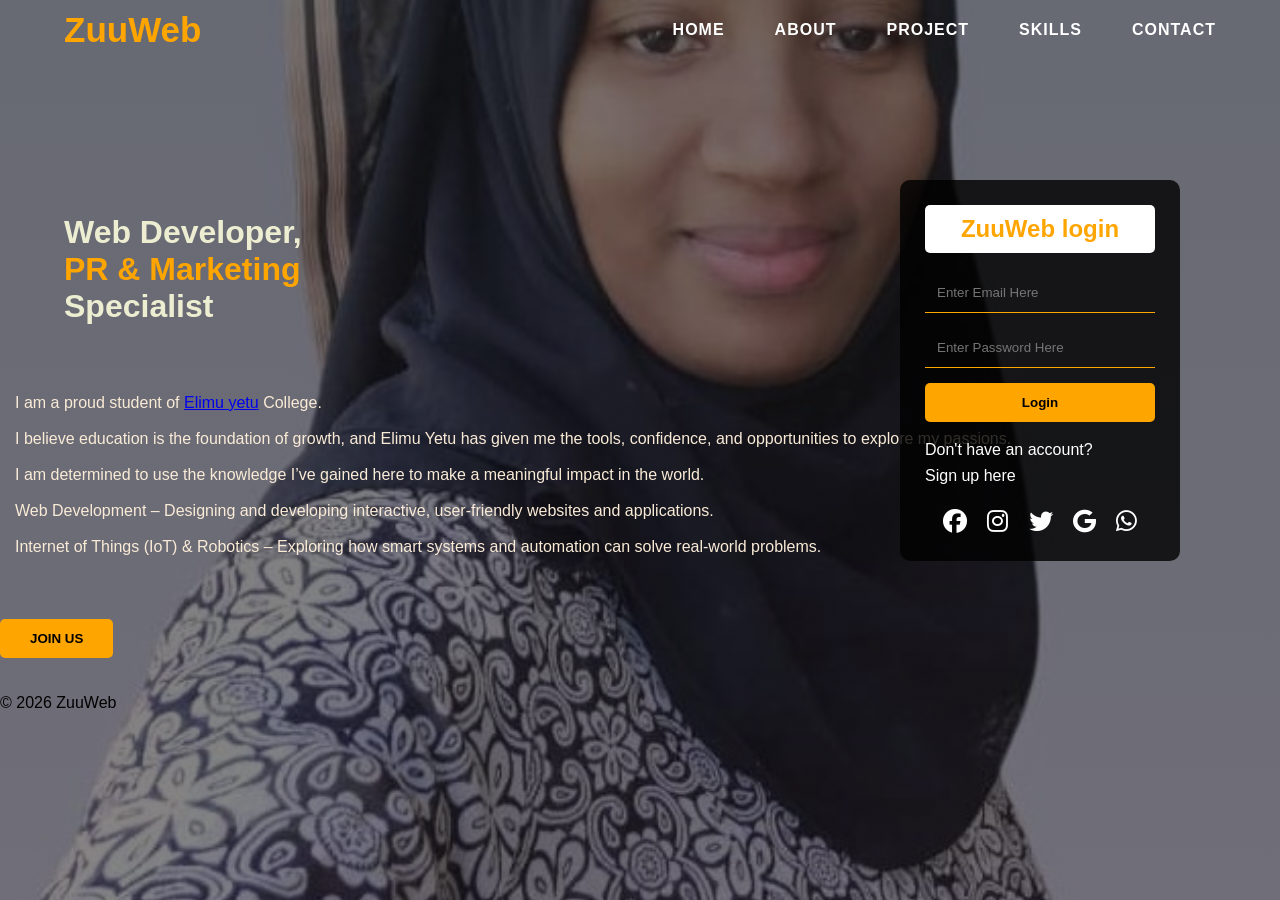
<file: index.html>
<!DOCTYPE html>
<html lang="en">
<head>
    <meta charset="UTF-8">
    <meta name="viewport" content="width=device-width, initial-scale=1.0">
    <title>ZUHURA'S FIRST WEBPAGE</title>

    <link rel="stylesheet" href="styles.css">
    <link rel="stylesheet"
href="https://cdnjs.cloudflare.com/ajax/libs/font-awesome/6.5.1/css/all.min.css">

</head>
<body>
    <section></section>
<div class="navbar">

    <div class="logo">
        ZuuWeb
    </div>

    <ul class="menu">
        <li><a href="#">HOME</a></li>
        <li><a href="#">ABOUT</a></li>
        <li><a href="#">PROJECT</a></li>
        <li><a href="#">SKILLS</a></li>
        <li><a href="#">CONTACT</a></li>
    </ul>
</div><br><br><br>
<div class="content">

    <h1>
        Web Developer, <br>
        <span>PR & Marketing</span> <br>
        Specialist
    </h1>
</div><br><br><br>
    
      <p style="padding: 15px; color: antiquewhite;"> <span>   I am a proud student of <a href="https://www.elimuyetu.org/">Elimu yetu</a></span> College.<br><br> I believe education is the foundation of growth, and Elimu Yetu has given me the tools, confidence, and opportunities to explore my passions.<br><br>I am determined to use the knowledge I’ve gained here to make a meaningful impact in the world.<br><br>
        Web Development – Designing and developing interactive, user-friendly websites and applications. <br><br>
          Internet of Things (IoT) & Robotics – Exploring how smart systems and automation can solve real-world problems.<br><br>
    </p>

    <button class="join-btn">
        JOIN US
    </button>

    <div class="form">

    <h2>ZuuWeb login</h2>

    <input type="email" placeholder="Enter Email Here">

    <input type="password" placeholder="Enter Password Here">

    <button class="login-btn">
        Login
    </button>

    <p class="link">
        Don't have an account?
        <br>
        Sign up here
    </p>
    <div class="icons">

    <a href="#"><i class="fab fa-facebook"></i></a>

    <a href="#"><i class="fab fa-instagram"></i></a>

    <a href="#"><i class="fab fa-twitter"></i></a>

    <a href="#"><i class="fab fa-google"></i></a>

    <a href="#"><i class="fab fa-whatsapp"></i></a>

</div>

</div>
</div><br><br>

<footer>
    <p>&copy; 2026 ZuuWeb</p>
  </footer>
</body>
</html>
</file>
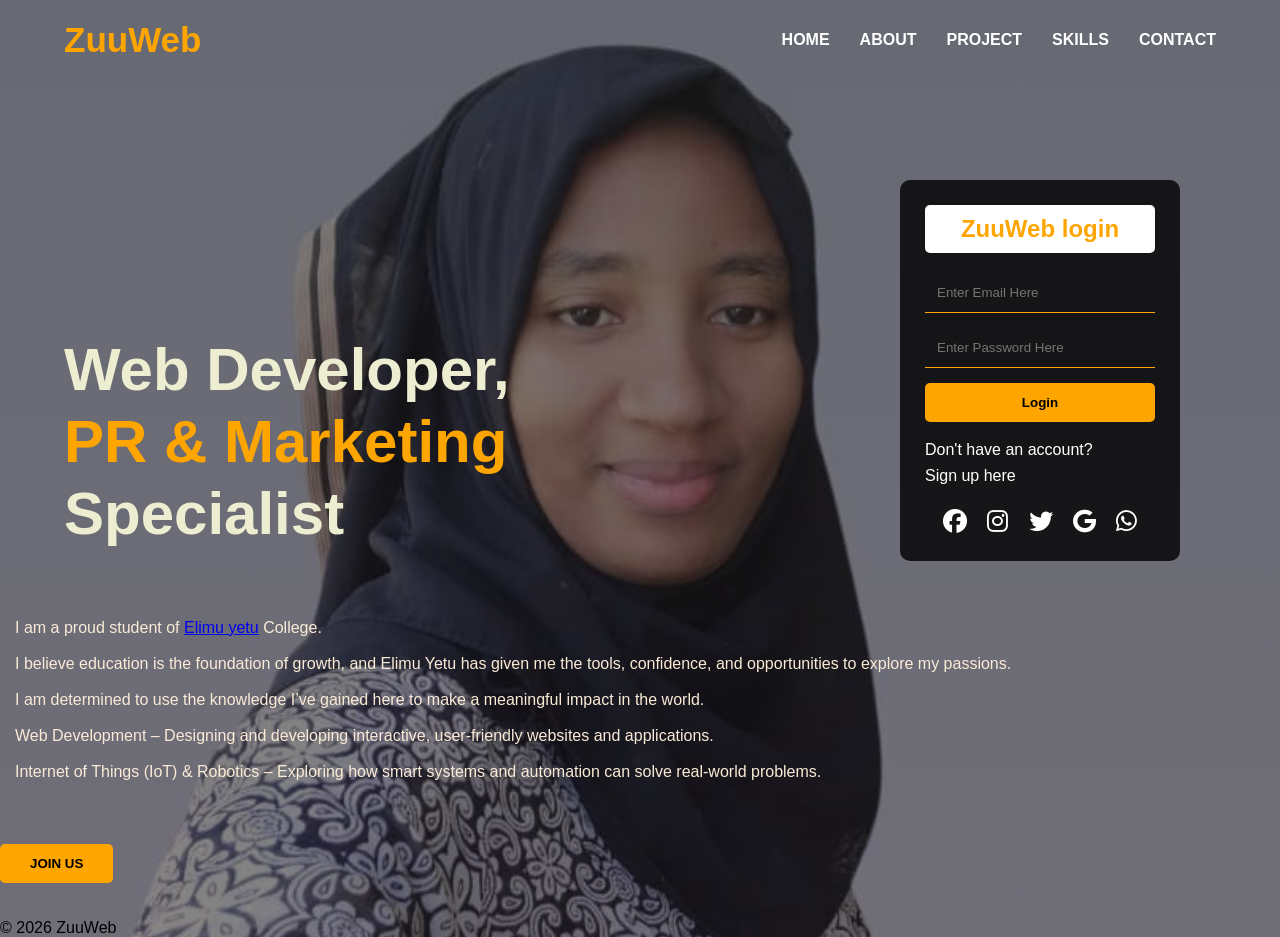
<file: index3.html>
<!DOCTYPE html>
<html lang="en">
<head>
    <meta charset="UTF-8">
    <meta name="viewport" content="width=device-width, initial-scale=1.0">
    <title>ZUHURA'S FIRST WEBPAGE</title>

    <link rel="stylesheet" href="style4.css">
    <link rel="stylesheet"
href="https://cdnjs.cloudflare.com/ajax/libs/font-awesome/6.5.1/css/all.min.css">

</head>
<body>
    <section></section>
<div class="navbar">

    <div class="logo">
        ZuuWeb
    </div>

    <ul class="menu">
        <li><a href="#">HOME</a></li>
        <li><a href="#">ABOUT</a></li>
        <li><a href="#">PROJECT</a></li>
        <li><a href="#">SKILLS</a></li>
        <li><a href="#">CONTACT</a></li>
    </ul>
</div><br><br><br>
<div class="content">

    <h1>
        Web Developer, <br>
        <span>PR & Marketing</span> <br>
        Specialist
    </h1>
</div><br><br><br>
    
      <p style="padding: 15px; color: antiquewhite;"> <span>   I am a proud student of <a href="#Elimu Yetu">Elimu yetu</a></span> College.<br><br> I believe education is the foundation of growth, and Elimu Yetu has given me the tools, confidence, and opportunities to explore my passions.<br><br>I am determined to use the knowledge I’ve gained here to make a meaningful impact in the world.<br><br>
        Web Development – Designing and developing interactive, user-friendly websites and applications. <br><br>
          Internet of Things (IoT) & Robotics – Exploring how smart systems and automation can solve real-world problems.<br><br>
    </p>

    <button class="join-btn">
        JOIN US
    </button>

    <div class="form">

    <h2>ZuuWeb login</h2>

    <input type="email" placeholder="Enter Email Here">

    <input type="password" placeholder="Enter Password Here">

    <button class="login-btn">
        Login
    </button>

    <p class="link">
        Don't have an account?
        <br>
        Sign up here
    </p>
    <div class="icons">

    <a href="#"><i class="fab fa-facebook"></i></a>

    <a href="#"><i class="fab fa-instagram"></i></a>

    <a href="#"><i class="fab fa-twitter"></i></a>

    <a href="#"><i class="fab fa-google"></i></a>

    <a href="#"><i class="fab fa-whatsapp"></i></a>

</div>

</div>
</div><br><br>

<footer>
    <p>&copy; 2026 ZuuWeb</p>
  </footer>
</body>
</html>
</file>
<file: styles.css>
/* Reset and base styles */
* {
    margin: 0;
    padding: 0;
    box-sizing: border-box;
}

body {
    font-family: Arial, sans-serif;
    background: linear-gradient(
        rgba(0,0,0,0.5),
        rgba(18, 10, 10, 0.5)
    ),
    url("pc1.jpg");
    background-size: cover;
    background-position: center;
    background-repeat: no-repeat;
    min-height: 100vh;
}

/* Navbar */
.navbar {
    width: 90%;
    margin: auto;
    display: flex;
    justify-content: space-between;
    align-items: center;
    padding: 10px 0; /* reduced padding for tighter spacing */
    flex-wrap: wrap; /* allows wrapping on small screens */
}

.logo {
    color: orange;
    font-size: 35px;
    font-weight: bold;
    margin-right: 20px; /* adds space between logo and menu */
}

/* Menu styling */
.menu {
    list-style: none;
    display: flex;
    flex-wrap: wrap;
    gap: 20px; /* ✅ adds space between each menu item */
}

.menu li {
    margin-left: 30px;
}
.menu li a {
    color: white;
    text-decoration: none;
    font-weight: bold;
    letter-spacing: 1px; /* improves readability */
}

.menu li a:hover {
    color: orange;
}

/* Content */
.content {
    width: 90%;
    margin: auto;
    color: rgb(237, 238, 209);
    margin-top: 100px; /* spacing ndogo kwa desktop */
}

/* Kwa simu na vifaa vidogo */
@media screen and (max-width: 760px) {
    .content {
        margin-top: 60px; /* spacing ndogo zaidi kwa mobile */
        text-align: center;
    }

    .content h1 {
        font-size: 36px;
        line-height: 1.3;
    }
}

.content span {
    color: orange;
}

.content p {
    color: white;
    margin-top: 20px;
    max-width: 600px;
    line-height: 1.8;
}

/* Buttons */
.join-btn {
    display: block;
    margin-top: 30px;
    padding: 12px 30px;
    background: orange;
    border: none;
    border-radius: 5px;
    font-weight: bold;
    cursor: pointer;
    transition: 0.3s;
}

.join-btn:hover {
    transform: scale(1.05);
}

/* Form */
.form {
    width: 280px;
    background: rgba(0,0,0,0.8);
    padding: 25px;
    border-radius: 10px;
    position: absolute;
    top: 180px;
    right: 100px;
}

.form h2 {
    background: white;
    color: orange;
    text-align: center;
    padding: 10px;
    border-radius: 5px;
    margin-bottom: 20px;
}

.form input {
    width: 100%;
    padding: 12px;
    margin-bottom: 15px;
    background: transparent;
    border: none;
    border-bottom: 1px solid orange;
    color: white;
}

.login-btn {
    width: 100%;
    padding: 12px;
    background: orange;
    border: none;
    border-radius: 5px;
    font-weight: bold;
    cursor: pointer;
    transition: 0.3s;
}

.login-btn:hover {
    transform: scale(1.05);
}

.link {
    color: white;
    text-align: left;
    margin-top: 15px;
    line-height: 1.6;
}

.icons {
    margin-top: 20px;
    text-align: center;
}

.icons a {
    color: white;
    text-decoration: none;
    font-size: 24px;
    margin: 0 8px;
}

.icons a:hover {
    color: orange;
}

/* ✅ Responsive Design */
@media screen and (max-width: 760px) {
    .navbar {
        flex-direction: column;
        text-align: center;
         padding: 15px 0;
    }

    .menu {
        flex-direction: row;
         gap: 10px; /* smaller gap for mobile */
        margin-top: 15px;
    }

    .menu li {
        margin:0;
    }

    .content h1 {
        font-size: 40px;
    }

    .content p {
        max-width: 100%;
        font-size: 16px;
    }

    /* Move form to footer on small devices */
    .form {
        position: static;
        margin: 20px auto;
        width: 90%;
    }

    footer {
        display: flex;
        flex-direction: column;
        align-items: center;
    }

    footer .form {
        margin-top: 20px;
    }

.logo {
        margin-bottom: 10px; /* keeps logo close to menu */
    }
}


body {
    font-family: Arial, sans-serif;
    background: linear-gradient(
        rgba(0,0,0,0.5),
        rgba(18, 10, 10, 0.5)
    ),
    url("pic2.jpg");
    background-size: cover;
    background-position: center;
    background-repeat: no-repeat;
    min-height: 100vh;
}
</file>
<file: style4.css>
/* Reset and base styles */
* {
    margin: 0;
    padding: 0;
    box-sizing: border-box;
}

body {
    font-family: Arial, sans-serif;
    background: linear-gradient(
        rgba(0,0,0,0.5),
        rgba(18, 10, 10, 0.5)
    ),
    url("IMG-20260602-WA0003[1].jpg");
    background-size: cover;
    background-position: center;
    background-repeat: no-repeat;
    min-height: 100vh;
}

/* Navbar */
.navbar {
    width: 90%;
    margin: auto;
    display: flex;
    justify-content: space-between;
    align-items: center;
    padding: 20px 0;
}

.logo {
    color: orange;
    font-size: 35px;
    font-weight: bold;
}

.menu {
    list-style: none;
    display: flex;
    flex-wrap: wrap;
}

.menu li {
    margin-left: 30px;
}

.menu li a {
    color: white;
    text-decoration: none;
    font-weight: bold;
}

.menu li a:hover {
    color: orange;
}

/* Content */
.content {
    width: 90%;
    margin: auto;
    color: rgb(237, 238, 209);
    margin-top: 200px;
}

.content h1 {
    font-size: 60px;
    line-height: 1.2;
}

.content span {
    color: orange;
}

.content p {
    color: white;
    margin-top: 20px;
    max-width: 600px;
    line-height: 1.8;
}

/* Buttons */
.join-btn {
    display: block;
    margin-top: 30px;
    padding: 12px 30px;
    background: orange;
    border: none;
    border-radius: 5px;
    font-weight: bold;
    cursor: pointer;
    transition: 0.3s;
}

.join-btn:hover {
    transform: scale(1.05);
}

/* Form */
.form {
    width: 280px;
    background: rgba(0,0,0,0.8);
    padding: 25px;
    border-radius: 10px;
    position: absolute;
    top: 180px;
    right: 100px;
}

.form h2 {
    background: white;
    color: orange;
    text-align: center;
    padding: 10px;
    border-radius: 5px;
    margin-bottom: 20px;
}

.form input {
    width: 100%;
    padding: 12px;
    margin-bottom: 15px;
    background: transparent;
    border: none;
    border-bottom: 1px solid orange;
    color: white;
}

.login-btn {
    width: 100%;
    padding: 12px;
    background: orange;
    border: none;
    border-radius: 5px;
    font-weight: bold;
    cursor: pointer;
    transition: 0.3s;
}

.login-btn:hover {
    transform: scale(1.05);
}

.link {
    color: white;
    text-align: left;
    margin-top: 15px;
    line-height: 1.6;
}

.icons {
    margin-top: 20px;
    text-align: center;
}

.icons a {
    color: white;
    text-decoration: none;
    font-size: 24px;
    margin: 0 8px;
}

.icons a:hover {
    color: orange;
}

/* ✅ Responsive Design */
@media screen and (max-width: 760px) {
    .navbar {
        flex-direction: column;
        text-align: center;
    }

    .menu {
        flex-direction: row;
        margin-top: 15px;
    }

    .menu li {
        margin:0;
    }

    .content h1 {
        font-size: 40px;
    }

    .content p {
        max-width: 100%;
        font-size: 16px;
    }

    /* Move form to footer on small devices */
    .form {
        position: static;
        margin: 20px auto;
        width: 90%;
    }

    footer {
        display: flex;
        flex-direction: column;
        align-items: center;
    }

    footer .form {
        margin-top: 20px;
    }
}
</file>
